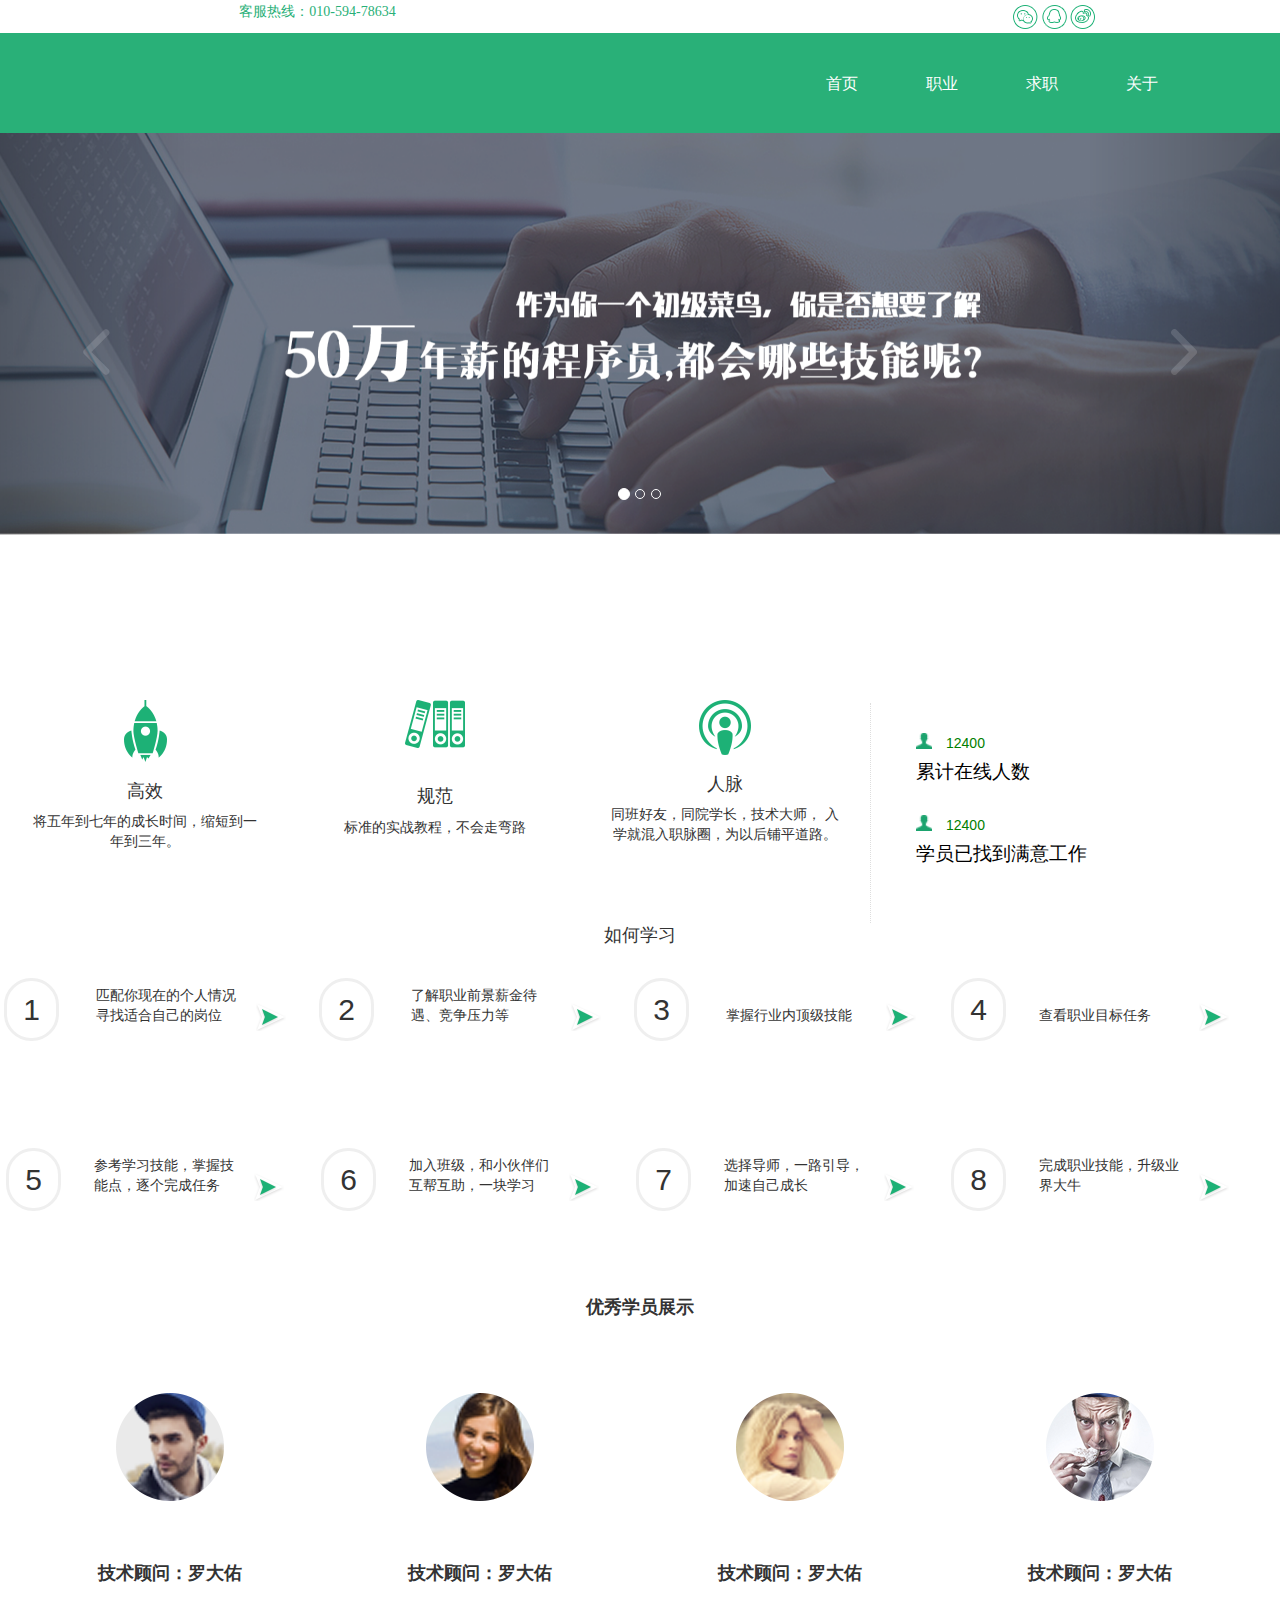
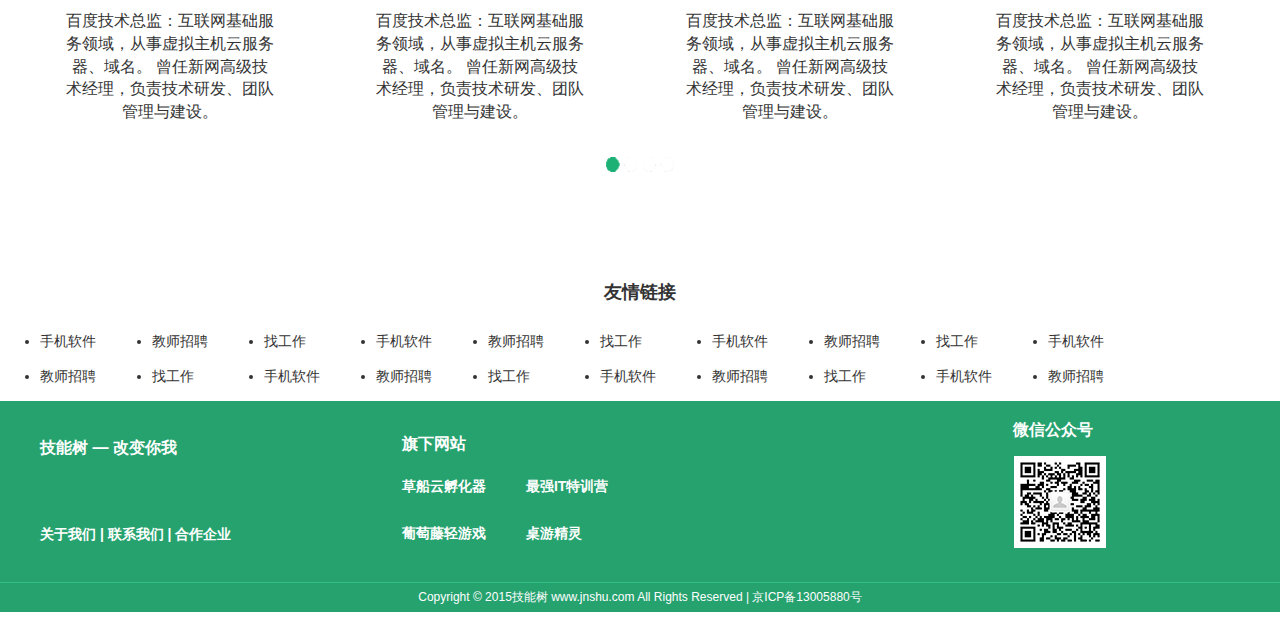
<file: index.html>
<!DOCTYPE html>
<html lang="en" xmlns="http://www.w3.org/1999/html">
<head>
    <meta charset="UTF-8">
    <link rel="stylesheet" type="text/css" href="index1.css">
    <link href="bootstrap.min.css" rel="stylesheet">
    <script src="http://static.runoob.com/assets/jquery/2.0.3/jquery.min.js"></script>
    <script src="http://static.runoob.com/assets/bootstrap/3.3.7/js/bootstrap.min.js"></script>

    <title>技能树首页</title>
</head>
<body>
<div class="box">
    <div class="header">
        <div class="white">
            <p>客服热线：010-594-78634</p>
            <img src="images/weixin_03.png" class="past1"/>
            <img src="images/qq_03.png" class="past1"/>
            <img src="images/weibo_03.png" class="past1"/>
        </div>
        <div class="index">
            <ul>
                <li><a href="http://www.jnshu.com/" id="index" target="_blank">首页</a></li>
                <li><a href="http://www.jnshu.com/#/skill/position/list#1" target="_blank">职业</a></li>
                <li><a href="http://www.jnshu.com/#/skill/partner#1" target="_blank">求职</a></li>
                <li><a href="http://www.jnshu.com/#/skill/about#1" target="_blank">关于</a></li>
            </ul>
        </div>
        <div id="banner">
            <div id="myCarousel" class="carousel slide">
                <!-- 轮播（Carousel）指标 -->
                <ol class="carousel-indicators">
                    <li data-target="#myCarousel" data-slide-to="0" class="active"></li>
                    <li data-target="#myCarousel" data-slide-to="1"></li>
                    <li data-target="#myCarousel" data-slide-to="2"></li>
                </ol>
                <!-- 轮播（Carousel）项目 -->
                <div class="carousel-inner">
                    <div class="item active">
                        <img src="images/background_02.png" alt="First slide">
                    </div>
                    <div class="item">
                        <img src="images/background_02.png" alt="Second slide">
                    </div>
                    <div class="item">
                        <img src="images/background_02.png" alt="Third slide">
                    </div>
                </div>
                <!-- 轮播（Carousel）导航 -->
                <a class="carousel-control left" href="#myCarousel"
                   data-slide="prev"><img src="images/whitepre_03.png"></a>
                <a class="carousel-control right" href="#myCarousel"
                   data-slide="next"><img src="images/whitenext_03.png"></a>
            </div>
        </div>
    </div>
</div>
<div class="main">
    <div class="advantage">
        <div class="adv1">
            <img src="images/fire_03.png"/>
            <h1>高效</h1>
            <p>将五年到七年的成长时间，缩短到一年到三年。</p>
        </div>
        <div class="adv1">
            <img src="images/file_03.png"/>
            <h1> <br/>规范</h1>

            <p>标准的实战教程，不会走弯路</p>
        </div>
        <div class="adv1">
            <img src="images/friend_03.png"/>
            <h1>人脉</h1>
            <p>同班好友，同院学长，技术大师， 入学就混入职脉圈，为以后铺平道路。</p>
        </div>
        <div class="adv2">
            <p>12400</p>
            <span>累计在线人数</span>
            <p>12400</p>
            <span>学员已找到满意工作</span></div>
         <div class="clear"></div>
    </div>
    </div>
    <div class="study">
        <p>如何学习</p>
        <div class="steps">

                <h2>1</h2>
                <p>匹配你现在的个人情况寻找适合自己的岗位</p>
            <img src="images/next_03.png"/>
        </div>
        <div class="steps">
            <h2>2</h2>
            <p>了解职业前景薪金待遇、竞争压力等</p>
            <img src="images/next_03.png"/>
        </div>
        <div class="steps">
            <h2>3</h2>
            <p>掌握行业内顶级技能</p>
            <img src="images/next_03.png"/>
        </div>
        <div class="steps_right">
            <h2>4</h2><p>查看职业目标任务</p>
            <img src="images/next_03.png"/>
        </div>
        <div class="steps">
            <h2>5</h2><p>参考学习技能，掌握技能点，逐个完成任务</p>
            <img src="images/next_03.png"/>
        </div>
        <div class="steps">
            <h2>6</h2><p>加入班级，和小伙伴们互帮互助，一块学习</p>
            <img src="images/next_03.png"/>
        </div>
        <div class="steps">
            <h2>7</h2><p>选择导师，一路引导，加速自己成长</p>
            <img src="images/next_03.png"/>
        </div>
        <div class="steps_right">
            <h2>8</h2><p>完成职业技能，升级业界大牛</p>
            <img src="images/next_03.png"/>
        </div>

    </div>
<div class="clear"></div>

    <div>
        <div class="show">
            <h1>优秀学员展示</h1>

            <div class="student">
                <img src="images/picture1_03.png"/>

                <h2>技术顾问：罗大佑</h2>

                <p> 百度技术总监：互联网基础服务领域，从事虚拟主机云服务器、域名。
                    曾任新网高级技术经理，负责技术研发、团队管理与建设。</p>
            </div>
            <div class="student">
                <img src="images/picture2_03.png"/>

                <h2>技术顾问：罗大佑</h2>

                <p> 百度技术总监：互联网基础服务领域，从事虚拟主机云服务器、域名。
                    曾任新网高级技术经理，负责技术研发、团队管理与建设。</p>
            </div>
            <div class="student">
                <img src="images/picture3_03.png"/>
                <h2>技术顾问：罗大佑</h2>

                <p> 百度技术总监：互联网基础服务领域，从事虚拟主机云服务器、域名。
                    曾任新网高级技术经理，负责技术研发、团队管理与建设。</p>
            </div>
            <div class="student">
                <img src="images/picture4_03.png"/>
                <h2>技术顾问：罗大佑</h2>

                <p> 百度技术总监：互联网基础服务领域，从事虚拟主机云服务器、域名。
                    曾任新网高级技术经理，负责技术研发、团队管理与建设。</p>
            </div>
            <img class="more" src="images/more.png" alt="more"/>
        </div>
    </div>
</div>
<div class="friendlink">
    <h2>友情链接</h2>
    <ul>
        <li>手机软件</li>
        <li>教师招聘</li>
        <li>找工作</li>
        <li>手机软件</li>
        <li>教师招聘</li>
        <li>找工作</li>
        <li>手机软件</li>
        <li>教师招聘</li>
        <li>找工作</li>
        <li>手机软件</li>
        <li>教师招聘</li>
        <li>找工作</li>
        <li>手机软件</li>
        <li>教师招聘</li>
        <li>找工作</li>
        <li>手机软件</li>
        <li>教师招聘</li>
        <li>找工作</li>
        <li>手机软件</li>
        <li>教师招聘</li>
    </ul>
    <div class="clear"></div>
</div>
<div class="footer">
    <div class="about">


        <div class="skill">
            <p>技能树 — 改变你我</p>

            <p>关于我们 | 联系我们 | 合作企业</p>
        </div>
        <div class="webs">
            <h2>旗下网站</h2>
            <ul>
                <li>草船云孵化器</li>
                <li><a href="http://training.ptteng.com/" target="_blank">最强IT特训营</a></li>
                <li>葡萄藤轻游戏</li>
                <li>桌游精灵</li>
            </ul>
        </div>
        <div class="wxgzh">
            <h3>微信公众号</h3>
            <img src="images/wxcode.png">
        </div>
    </div>
    <h4>Copyright © 2015技能树 www.jnshu.com All Rights Reserved | 京ICP备13005880号</h4>

</div>


</body>
</html>
</file>
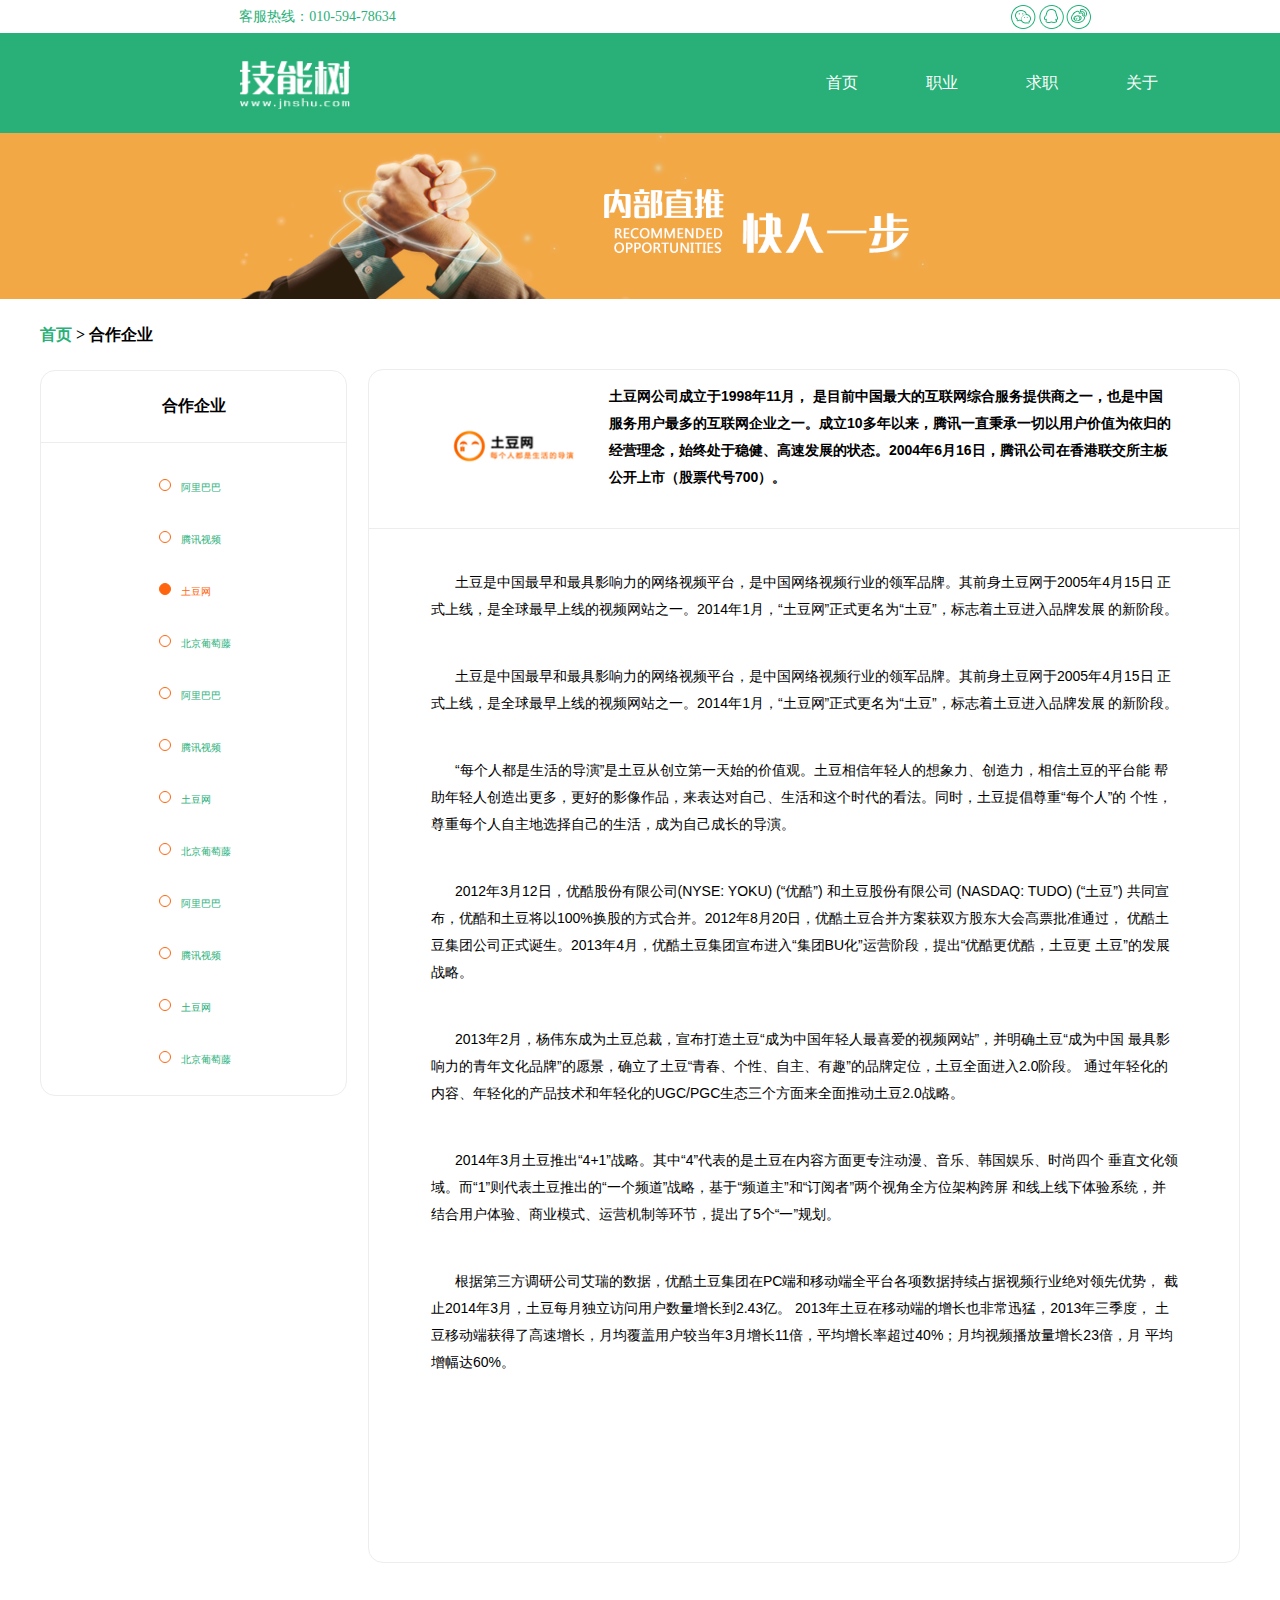
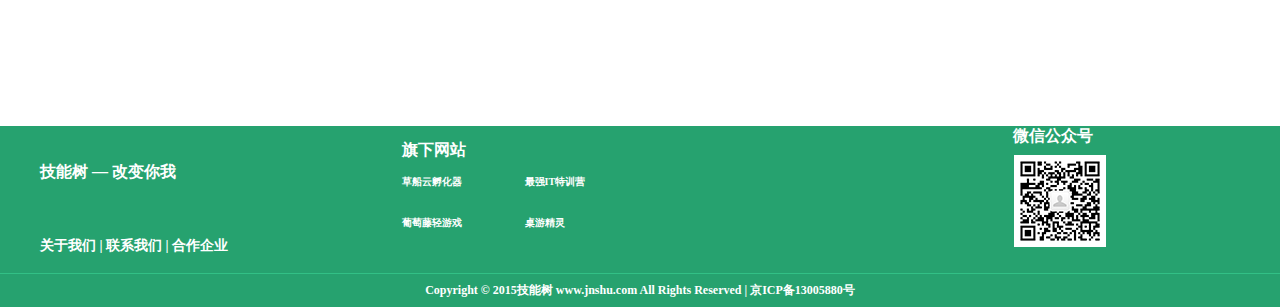
<file: task7-2.html>
<!DOCTYPE html>
<html lang="en">
<head>
    <meta charset="UTF-8">
    <link rel="stylesheet" type="text/css" href="task7-2.css">
    <title>战略合作企业</title>
</head>
<body>
<div class="box">
    <div class="header">
        <div class="white">
            <p>客服热线：010-594-78634</p>
            <img src="images/weixin_03.png" class="past1"/>
            <img src="images/qq_03.png" class="past1"/>
            <img src="images/weibo_03.png" class="past1"/>
        </div>
        <div class="index">
            <img src="images/logo_03.png" class="index1"/>
            <ul>
                <li><a href="http://www.jnshu.com/" id="index2" target="_blank">首页</a></li>
                <li><a href="http://www.jnshu.com/#/skill/position/list#1" target="_blank">职业</a></li>
                <li><a href="http://www.jnshu.com/#/skill/partner#1" target="_blank">求职</a></li>
                <li><a href="http://www.jnshu.com/#/skill/about#1" target="_blank">关于</a></li>
            <div class="clear"></div>
            </ul>


        </div>
        <img src="images/background2_02.png" id="banner"/>
    </div>

    <div class="main">
        <div class="news">
            <a href="http://my.bsming.com/Task-7/" target="_blank">首页</a>
            >
            <span>合作企业</span>
        </div>

        <div class="content">
            <div class="introduction">
                <img src="images/td_03.png">

                <h2 id="style"> 土豆网公司成立于1998年11月， 是目前中国最大的互联网综合服务提供商之一，也是中国
                    服务用户最多的互联网企业之一。成立10多年以来，腾讯一直秉承一切以用户价值为依归的
                    经营理念，始终处于稳健、高速发展的状态。2004年6月16日，腾讯公司在香港联交所主板
                    公开上市（股票代号700）。
                </h2>
            </div>
            <p>
                土豆是中国最早和最具影响力的网络视频平台，是中国网络视频行业的领军品牌。其前身土豆网于2005年4月15日
                正式上线，是全球最早上线的视频网站之一。2014年1月，“土豆网”正式更名为“土豆”，标志着土豆进入品牌发展
                的新阶段。
            </p>

            <p>土豆是中国最早和最具影响力的网络视频平台，是中国网络视频行业的领军品牌。其前身土豆网于2005年4月15日
                正式上线，是全球最早上线的视频网站之一。2014年1月，“土豆网”正式更名为“土豆”，标志着土豆进入品牌发展
                的新阶段。
            </p>

            <p>“每个人都是生活的导演”是土豆从创立第一天始的价值观。土豆相信年轻人的想象力、创造力，相信土豆的平台能
                帮助年轻人创造出更多，更好的影像作品，来表达对自己、生活和这个时代的看法。同时，土豆提倡尊重“每个人”的
                个性，尊重每个人自主地选择自己的生活，成为自己成长的导演。
            </p>

            <p> 2012年3月12日，优酷股份有限公司(NYSE: YOKU) (“优酷”) 和土豆股份有限公司 (NASDAQ: TUDO) (“土豆”)
                共同宣布，优酷和土豆将以100%换股的方式合并。2012年8月20日，优酷土豆合并方案获双方股东大会高票批准通过，
                优酷土豆集团公司正式诞生。2013年4月，优酷土豆集团宣布进入“集团BU化”运营阶段，提出“优酷更优酷，土豆更
                土豆”的发展战略。
            </p>

            <p>2013年2月，杨伟东成为土豆总裁，宣布打造土豆“成为中国年轻人最喜爱的视频网站”，并明确土豆“成为中国
                最具影响力的青年文化品牌”的愿景，确立了土豆“青春、个性、自主、有趣”的品牌定位，土豆全面进入2.0阶段。
                通过年轻化的内容、年轻化的产品技术和年轻化的UGC/PGC生态三个方面来全面推动土豆2.0战略。
            </p>

            <p>2014年3月土豆推出“4+1”战略。其中“4”代表的是土豆在内容方面更专注动漫、音乐、韩国娱乐、时尚四个
                垂直文化领域。而“1”则代表土豆推出的“一个频道”战略，基于“频道主”和“订阅者”两个视角全方位架构跨屏
                和线上线下体验系统，并结合用户体验、商业模式、运营机制等环节，提出了5个“一”规划。
            </p>

            <p>根据第三方调研公司艾瑞的数据，优酷土豆集团在PC端和移动端全平台各项数据持续占据视频行业绝对领先优势，
                截止2014年3月，土豆每月独立访问用户数量增长到2.43亿。 2013年土豆在移动端的增长也非常迅猛，2013年三季度，
                土豆移动端获得了高速增长，月均覆盖用户较当年3月增长11倍，平均增长率超过40%；月均视频播放量增长23倍，月
                平均增幅达60%。
            </p>

            <div class="clear"></div>
        </div>
        <div class="friend">
            <h2>合作企业</h2>
            <ul>
                <li><a href="#"><span></span>阿里巴巴</a></li>
                <li><a><span></span>腾讯视频</a></li>
                <li><a id="light"><span id="back"></span>土豆网</a></li>
                <li><a><span></span>北京葡萄藤</a></li>
                <li><a><span></span>阿里巴巴</a></li>
                <li><a><span></span>腾讯视频</a></li>
                <li><a><span></span>土豆网</a></li>
                <li><a><span></span>北京葡萄藤</a></li>
                <li><a><span></span>阿里巴巴</a></li>
                <li><a><span></span>腾讯视频</a></li>
                <li><a><span></span>土豆网</a></li>
                <li><a><span></span>北京葡萄藤</a></li>
            </ul>
            <div class="clear"></div>
        </div>
        <div class="clear"></div>
    </div>
    <div class="footer">
            <div class="about">


                <div class="skill">
                    <p>技能树 — 改变你我</p>

                    <p>关于我们 | 联系我们 | 合作企业</p>
                </div>
                <div class="webs">
                    <h2>旗下网站</h2>
                    <ul>
                        <li>草船云孵化器</li>
                        <li><a href="http://training.ptteng.com/" target="_blank">最强IT特训营</a></li>
                        <li>葡萄藤轻游戏</li>
                        <li>桌游精灵</li>
                    </ul>
                </div>
                <div class="wxgzh">
                    <h3>微信公众号</h3>
                    <img src="images/wxcode.png">
                </div>
            </div>
            <h4>Copyright © 2015技能树 www.jnshu.com All Rights Reserved | 京ICP备13005880号</h4>

        </div>
    <div class="clear"></div>
</div>
</body>
</html>
</file>
<file: index1.css>
*{margin: 0;
padding:0;}
html{font-size: 62.5%;}
a{text-decoration: none;}
.box{max-width:1920px;width:100%;}
/*header*/
.white p{vertical-align:middle;display: inline-block;position: relative;left:18.7%;font-family: "Microsoft YaHei";
    color: #29b078;font-size: 14px;}
.past1{cursor:pointer;vertical-align:middle;display: inline-block;  position: relative;left:66.6%;margin:0.36% 0 0.36% 0;}
.index {width: 100%;
    max-width: 1920px;
    background: #29b078;
    height: 100px;}
.ol, ul {
    margin-top: 0;
    margin-bottom: 10px;
}
.index ul {
    width: 400px;
    font-family: "Microsoft YaHei", sans-serif;
    list-style-type: none;
    margin: 0;
    font-size: 16px;
    position: relative;left: 61.9%;

}
.index ul li {
    display: inline-block;
    text-decoration: none;
    float: left;
    margin: 40px 0 0 0;
}
.index ul li a {
    text-decoration: none;
    text-align: center;
    color: #FFFFFF;
    display: inline-block;
    width: 100px;
}
.index ul li a:hover, a:visited, a:active {
    width: 100px;
    padding-bottom: 33px;
    border-bottom: 5px solid;
    transition: 0.01s align;}
.carousel-control img{padding-top: 102.1%;}
.adv1 {
    margin: 165px 30px 0 30px;
    width: 230px;
    text-align: center;
    float: left;
}
.adv1 h1{font-size:1.8rem;color: #333333;}
.adv2{
    margin: 168px 45px 0 0;
    width: 230px;
    float: left;
    border-left: thin dotted #dedede;
    height: 220px;
}
.adv2 p {background-image: url("images/person_03.png");
background-repeat: no-repeat;
background-size: 16px;
color: green;
text-indent: 30px;
margin-bottom: 5px;
margin-top: 30px;
margin-left: 45px;
}

.adv2 span {
    padding: 0;
    margin: 0;
    font-size: 19px;
    color: black;
    margin-left: 45px;
}
.clear {
    clear: both;}
.study{text-align: center}
.study p{font-size: 1.8rem;color: #333333;text-align: center;}
.steps {

    width: 290px;
    height: 170px;
    position: relative;
    float: left;
    margin-right: 25px;
}
.steps h2{padding: 12px 16px; display:inline-block;border: solid #efefef;border-radius: 27px; }
.steps p{display:inline-block;font-size: 1.4rem;color: #333333;
    width: 140px;
    text-align:left;
    margin: 0 16px 0 33px;
    padding-top: 14px;
}
.steps img{display:inline-block;}
.steps_right {
    width: 290px;
    height: 170px;
    position: relative;
    float: left;
    margin-right: 25px;
}
.steps_right h2{padding: 12px 16px;display:inline-block;background-repeat: no-repeat;
    border: solid #efefef;border-radius: 27px;
    background-position: 285px 22px;z-index:111;}
.steps_right p {
    display:inline-block;font-size: 1.4rem;color: #333333;
    width: 140px;
    text-align:left;
    margin: 0 16px 0 33px;
    padding-top: 14px;
}
.steps_right img{display:inline-block;}
.s1 span{background-image:url("images/circle_03.png");font-size: 1.8rem;color:#29b078;}

.show {
    width: 1250px;
    margin: 0 auto;
    padding: 0;
    text-align: center;
}

.show h1 {
    font-size: 18px;
    text-align: center;
    padding: 0;
    margin-bottom: 75px;
    margin-top: 0;
    font-weight: bold;
}

.student {
    width: 270px;
    height: 360px;
    background: #fff;
    padding: 0;
    margin: 0 20px;
    position: relative;
    float: left;
}
.student h2 {
    font-size: 18px;
    padding-top: 43px;
    text-align: center;
    font-weight: bold;
}

.student p {
    font-size: 16px;
    margin: 26px 30px 0 30px;

}

.clear {
    clear: both;}




.more {
    width: 70px;
    height: 15px;
    margin: 0 auto;
}

.cooperation {
    width: 1200px;
    margin: 0 auto;
}

.cooperation p {
    margin: 133px 0 50px 0;
    text-align: center;
    font-weight: bold;
}

.cooperation ul {
    background: #FFFFFF;
    width: 1200px;
    height: 177px;
    position: relative;
    padding: 0;
    margin: 0;

}

.cooperation ul li {
    padding: 0;
    margin: 0;
    list-style-type: none;
    text-decoration: none;
    width: 240px;
    height: 177px;
    float: left;
    cursor: pointer;
}
.cooperation ul li {

    display: block;
    position: relative;
    width: 175px;
    height: 41px;
    margin: 77px 0 0 37px;
}

.cooperation li:hover {
    box-shadow: 0 0 5px #e2e2e2;
}

/*footer*/
.friendlink {
    width: 100%;
    margin: 90px auto 0 auto;
    background: #FFFFFF;
    padding-top: 20px;

}

.friendlink h2 {
    font-size: 18px;
    text-align: center;
    margin-top: 0;
    margin-bottom: 28px;
    font-weight: bold;
}

.friendlink ul {
    width: 1200px;
    margin: 0 auto;
}

.friendlink ul li {
    width: 112px;
    float: left;
    padding-right: 45px;
    padding-bottom: 15px;
    font-size: 14px;
}

/*footer*/
.footer {
    width: 100%;
    background: #26a26f;
}

.about {
    width: 1200px;
    margin: 0 auto;
    position: relative;
}

.skill {display: inline-block;
    width: 362px;
    color: #FFFFFF;
    margin: 0;
    font-weight: bold;

}

.skill > p {
    padding: 36px 0;
    font-size: 16px;
    text-align: left;
}

.skill p ~ p {
    padding: 18px 0;
    font-size: 14px;
}

.webs {
    width: 362px;
    color: #FFFFFF;
    text-align: left;
    display: inline-block;
    position: absolute;
    left: 362px;
    top: 0;
    font-weight: bold;
}

.webs h2 {
    padding: 14px 0;
    font-size: 16px;
    font-weight: bold;
}

.webs ul {display: inline-block;
    margin: 0;
    list-style: none;
    padding: 0;
    float: left;
}

.webs ul li {
    width: 120px;
    display: inline-block;
    padding-bottom: 27px;
}

.webs ul li a {
    text-decoration: none;
    color: #FFFFFF;
    cursor: pointer;
}

.wxgzh {display: inline-block;
    width: 97px;
    top: 35px;
    color: #FFFFFF;
    float: right;
    margin-right: 130px;
}

.wxgzh h3 {
    font-size: 16px;
    padding-bottom: 8px;
    font-weight: bold;
}

.footer h4 {
    font-size: 12px;
    color: #FFFFFF;
    text-align: center;
    padding: 8px 0;
    border-top: 1px solid #32c086;
}
</file>
<file: task7-2.css>
*{margin: 0;
    padding:0;}
html{font-size: 62.5%;}
a{text-decoration: none;}
.box{max-width:1920px;width:100%;}
/*header*/
.white p{vertical-align:middle;display: inline-block;position: relative;left:18.7%;font-family: "Microsoft YaHei";
    color: #29b078;font-size: 14px;}
.past1{vertical-align:middle;display: inline-block;  position: relative;left:66.6%;margin:0.36% 0 0.36% 0;cursor: pointer;}
.index {max-width:1920px;width:100%;
    background: #29b078;
    height: 100px;}
.ol, ul {
    margin-top: 0;
    margin-bottom: 10px;
}
.index ul {
    width: 400px;
    font-family: "Microsoft YaHei", sans-serif;
    list-style-type: none;
    margin: 0;
    font-size: 16px;
    position: relative;left: 61.9%;

}
#index2 {
    padding-bottom: 34px;
}

.index ul li {
    display: inline-block;
    text-decoration: none;
    float: left;
    margin: 40px 0 0 0;
}
.index ul li a {
    text-decoration: none;
    text-align: center;
    color:#ffffff;
    display: block;
    width: 100px;
}
.index ul li a:hover, a:visited, a:active {
    width: 100px;
    padding-bottom: 33px;
    border-bottom: 5px solid;
    transition: 0.01s align;}
.index1{position: absolute;left: 18.75%;
    width: 110px;
    height: 48px;
    margin-top: 28px;
}
#banner {
    width: 100%;position:relative;}

.clear {
    clear: both;}
/*main*/

.main {
    position: relative;
    width: 1200px;
    margin: 0 auto;
}

.news {
    font-size: 16px;
    font-weight: bold;
    padding: 24px 0;
}

.main a {
    text-decoration: none;
    color: #29b078;
}

.friend {
    width: 305px;
    background: #FFFFFF;
    margin-bottom: 630px;
    border: solid 1px #ededed;
    border-radius: 15px;
}

.friend h2 {
    font-size: 16px;
    font-weight: bold;
    text-align: center;
    padding: 25px 0;
    border-bottom: 1px solid #ededed;
}

.friend ul {
    width: 305px;
    padding-top: 18px;
    list-style: none;

}

.friend ul li {
    padding: 18px 0 18px 118px;
    margin: 0;
    cursor: pointer;
    color: #29b078;
}

.friend ul li span {
    border: 1px solid #ff650e;
    display: inline-block;
    width: 10px;
    height: 10px;
    border-radius: 50%;
    margin-right: 10px;
}

.friend ul li a:hover, a:visited, a:active {
    color: #ff650e;border-bottom:none;
}

.friend ul li a span:hover {
    background-color: #ff650e;
}

#light {
    color: #ff650e;
}

#back {
    background: #ff650e;
}

.content {
    width: 870px;
    margin: 0 0 0 27px;
    background: #FFFFFF;
    position: absolute;
    top: 68px;
    right: 0;
    padding-bottom: 186px;
    font-size: 14px;
    line-height: 27px;
    font-family: "Microsoft YaHei", sans-serif;
    border: solid 1px #ededed;
    border-radius: 15px;
}

.introduction {
    border-bottom: 1px solid #ededed;
}

.content img {
    width: 121px;
    height: 32px;
    top: 60px;
    left: 84px;
    margin: 60px 30px 57px 84px;
    display: inline-block;
}

#style {
    width: 570px;
    float: right;
    margin: 13px 60px 0 0;
    font-size: 14px;

}

.content p {
    text-indent: 24px;
    margin: 40px 60px 0 62px;
}




/*footer*/
.footer {
    width: 100%;
    background: #26a26f;
}

.about {
    width: 1200px;
    margin: 0 auto;
    position: relative;
}

.skill {display: inline-block;
    width: 362px;
    color: #FFFFFF;
    margin: 0;
    font-weight: bold;

}

.skill > p {
    padding: 36px 0;
    font-size: 16px;
    text-align: left;
}

.skill p ~ p {
    padding: 18px 0;
    font-size: 14px;
}

.webs {
    width: 362px;
    color: #FFFFFF;
    text-align: left;
    display: inline-block;
    position: absolute;
    left: 362px;
    top: 0;
    font-weight: bold;
}

.webs h2 {
    padding: 14px 0;
    font-size: 16px;
    font-weight: bold;
}

.webs ul {display: inline-block;
    margin: 0;
    list-style: none;
    padding: 0;
    float: left;
}

.webs ul li {
    width: 120px;
    display: inline-block;
    padding-bottom: 27px;
}

.webs ul li a {
    text-decoration: none;
    color: #FFFFFF;
    cursor: pointer;
}

.wxgzh {display: inline-block;
    width: 97px;
    top: 35px;
    color: #FFFFFF;
    float: right;
    margin-right: 130px;
}

.wxgzh h3 {
    font-size: 16px;
    padding-bottom: 8px;
    font-weight: bold;
}

.footer h4 {
    font-size: 12px;
    color: #FFFFFF;
    text-align: center;
    padding: 8px 0;
    border-top: 1px solid #32c086;
}
</file>
